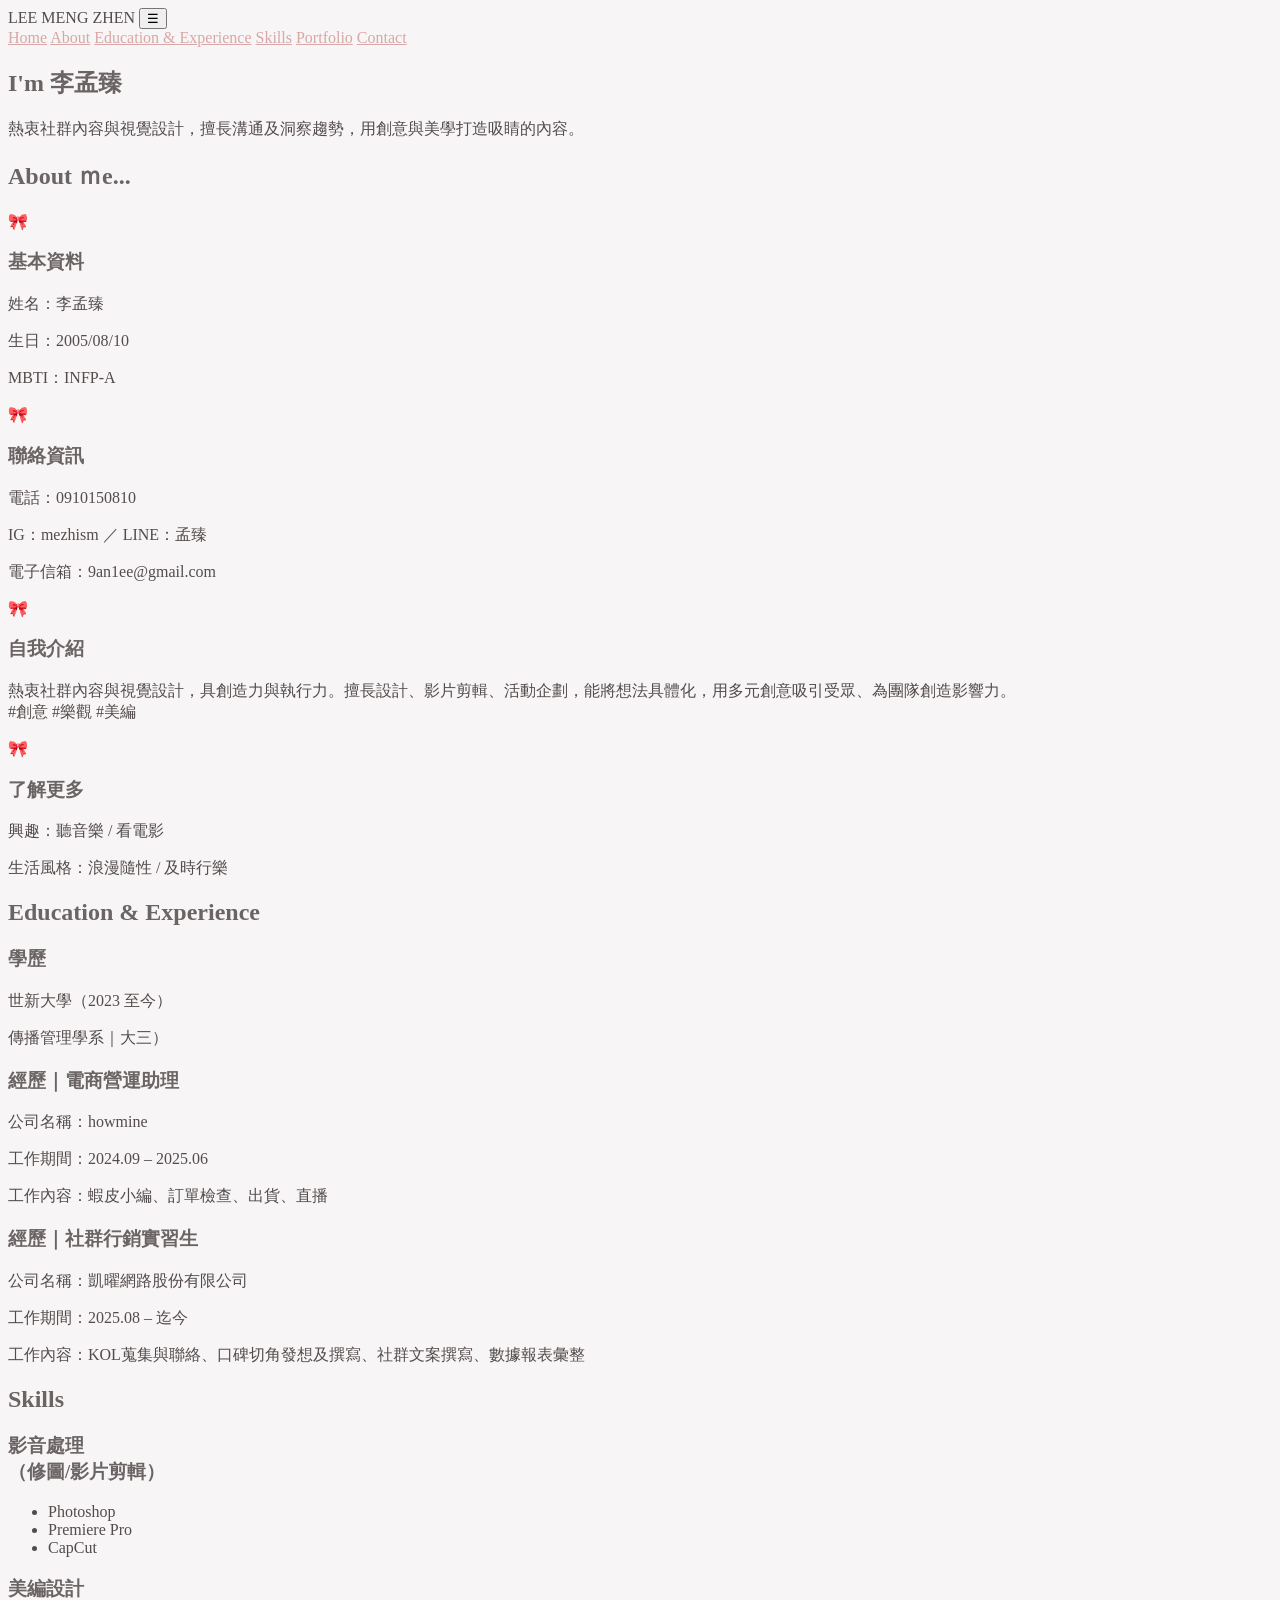
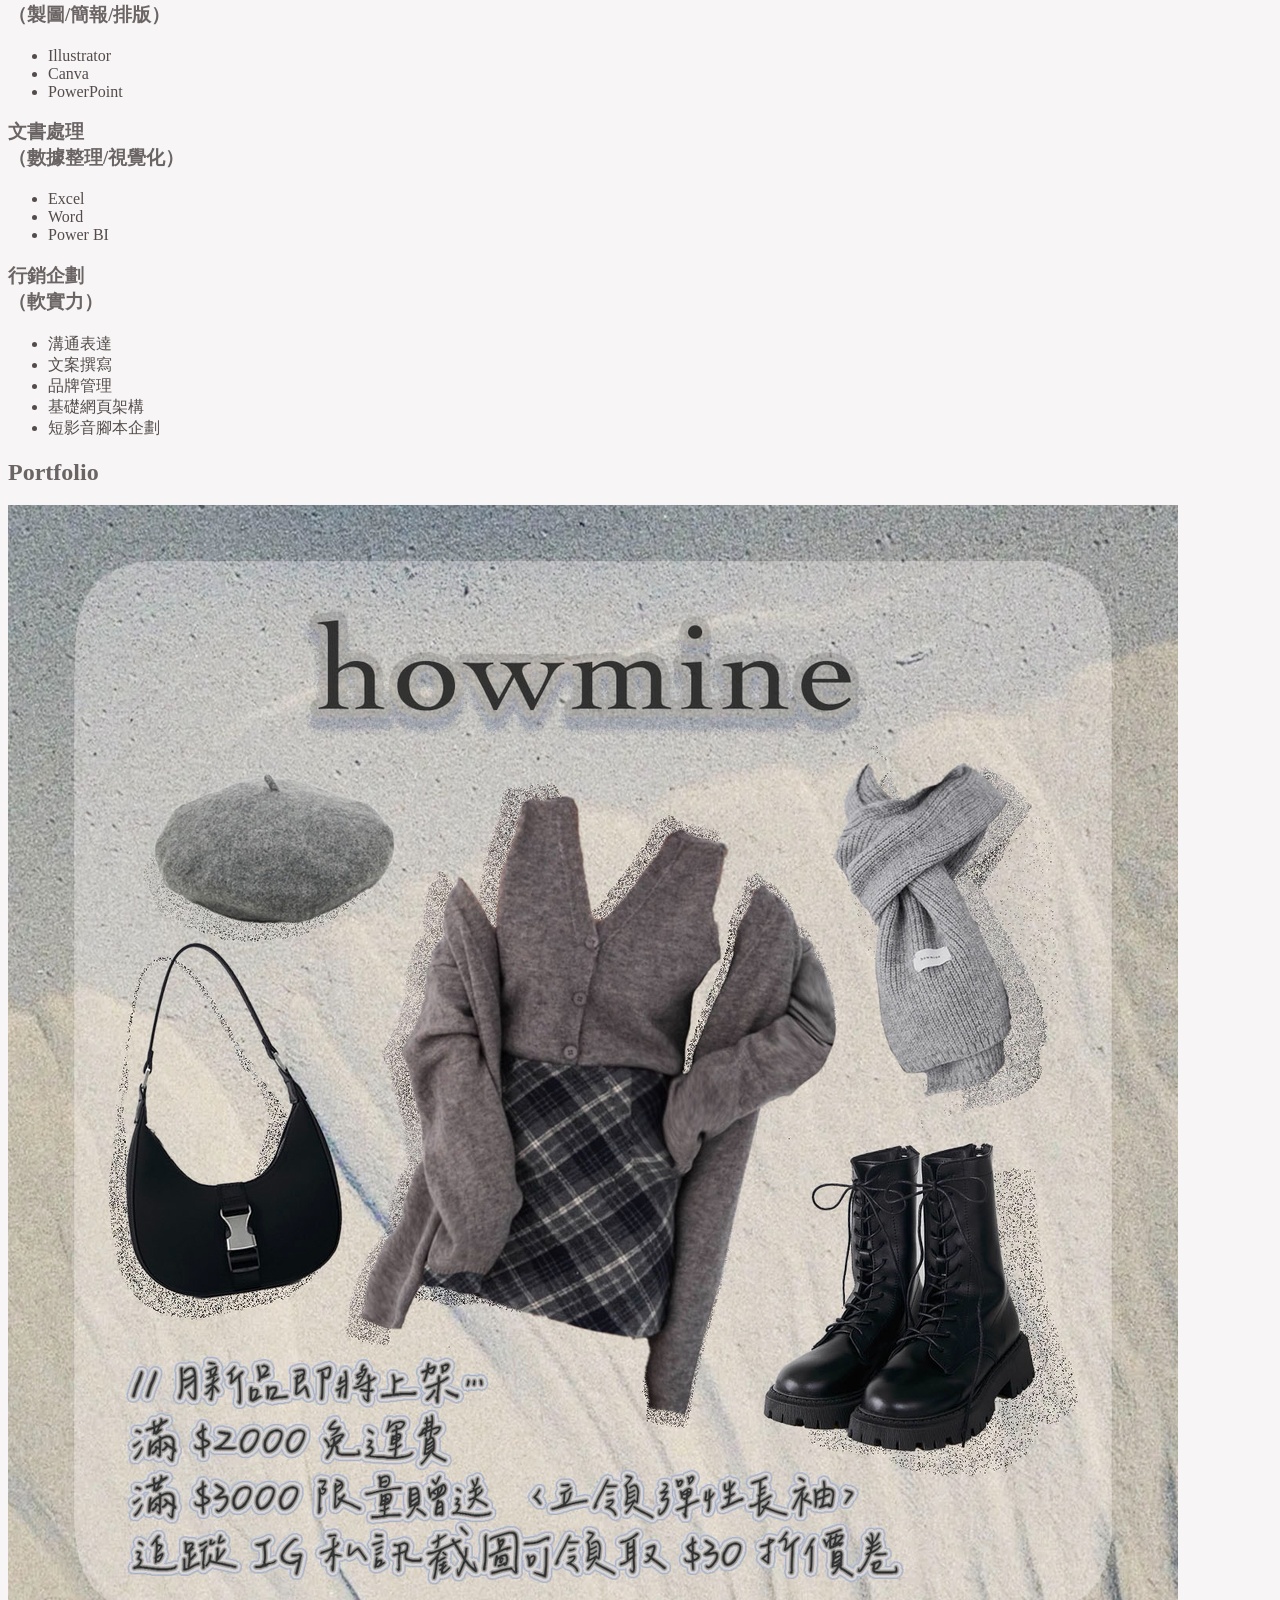
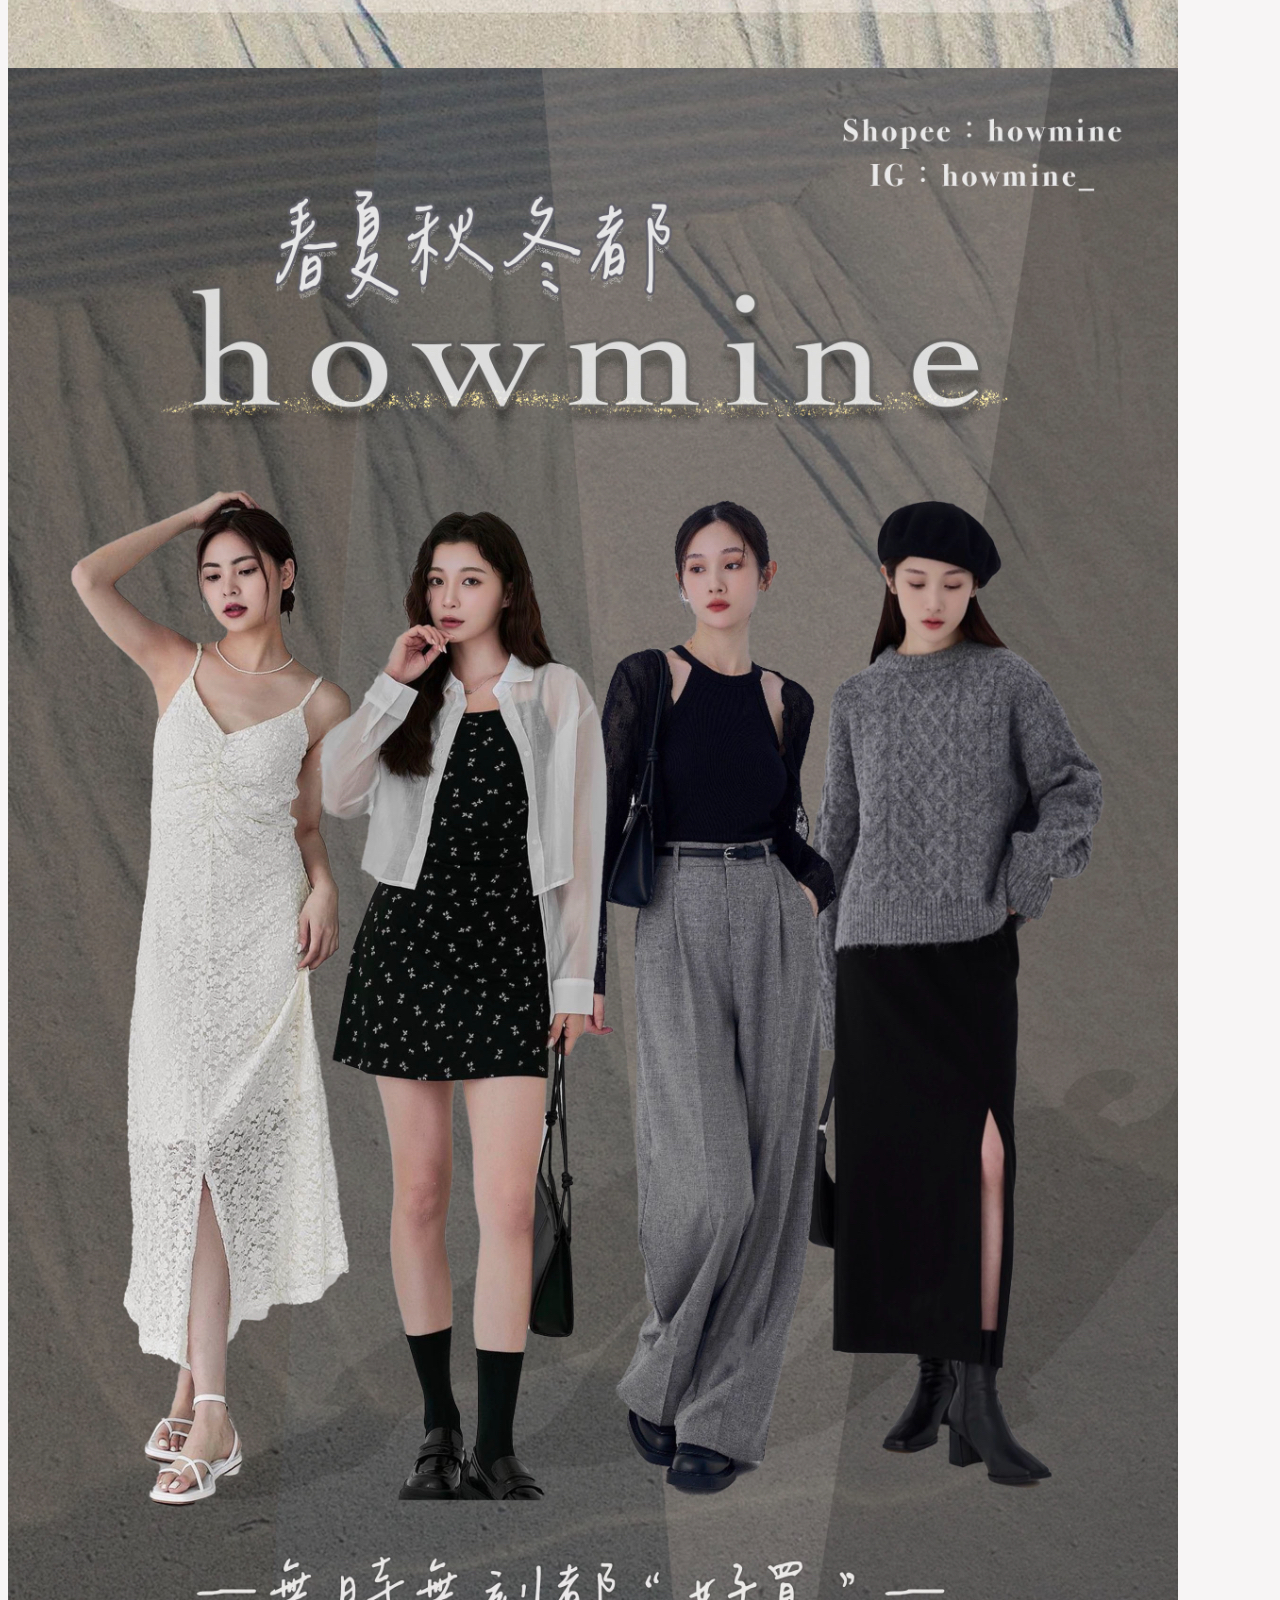
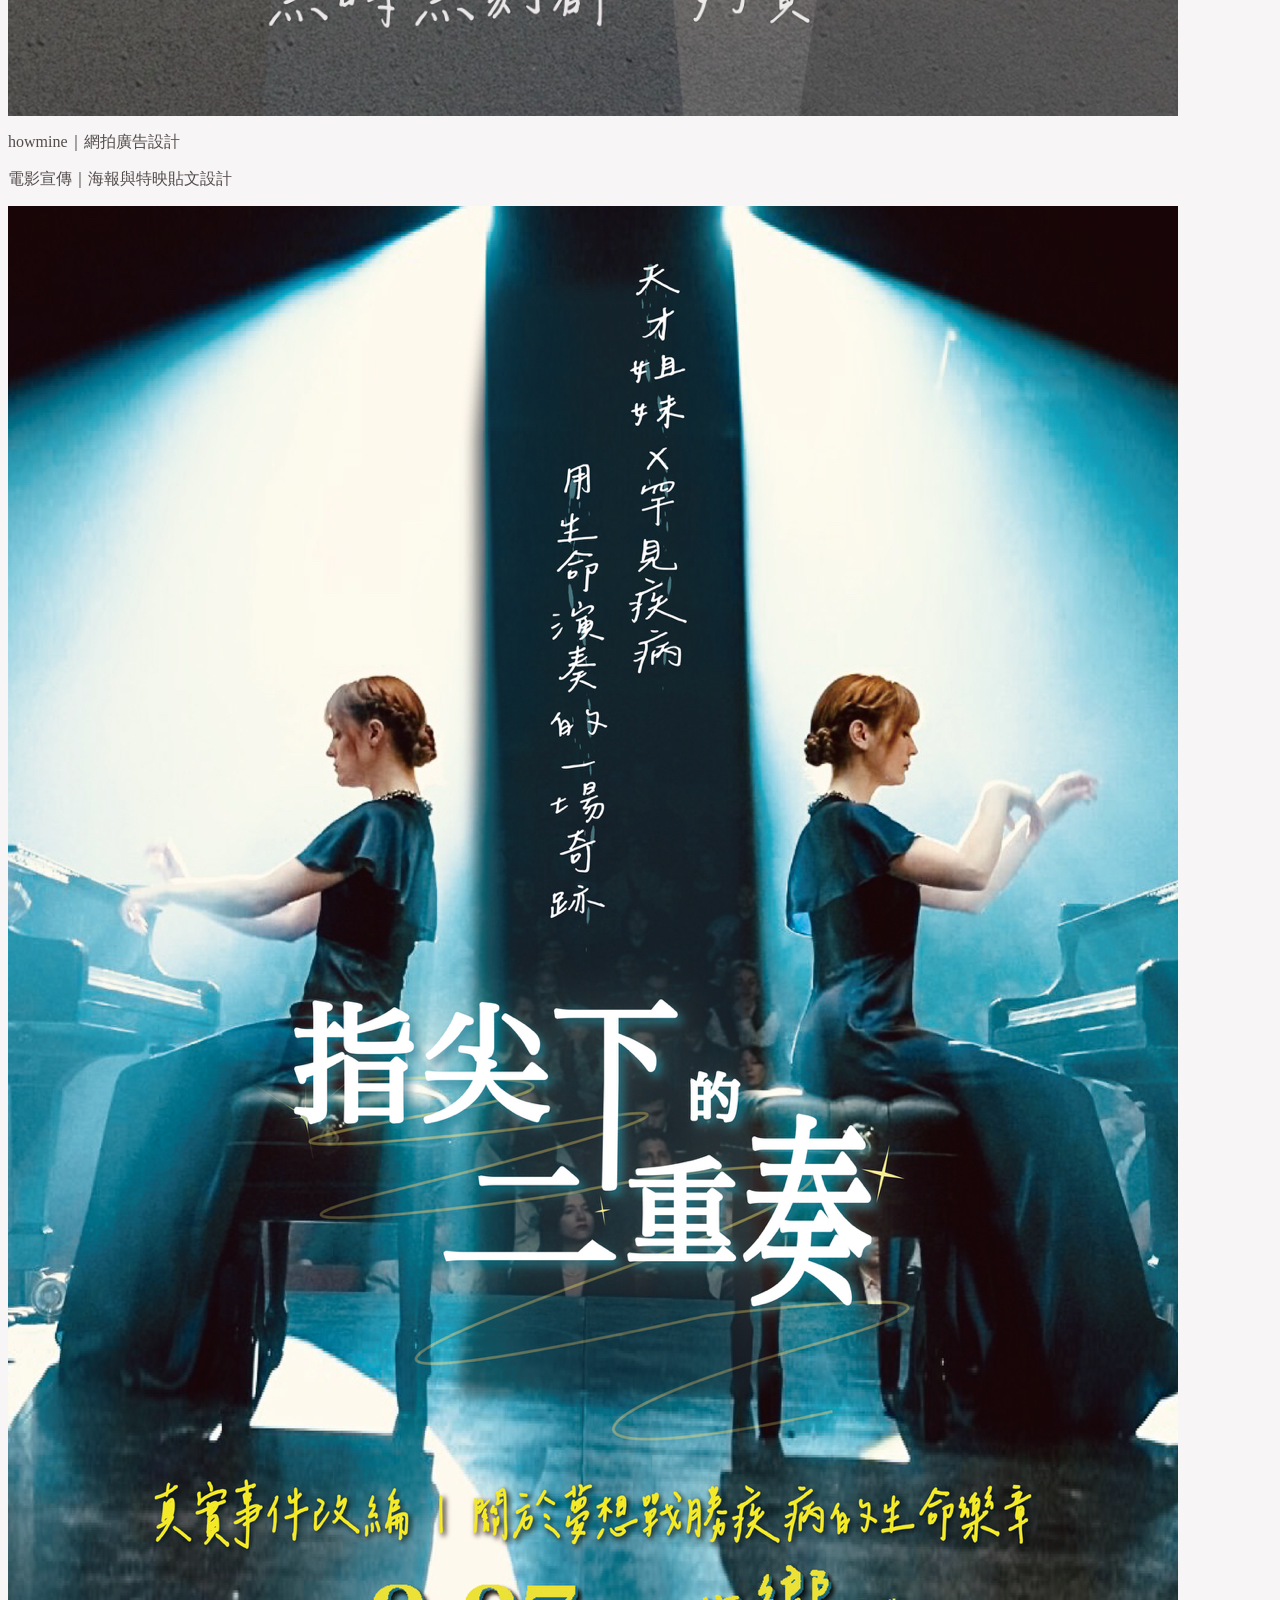
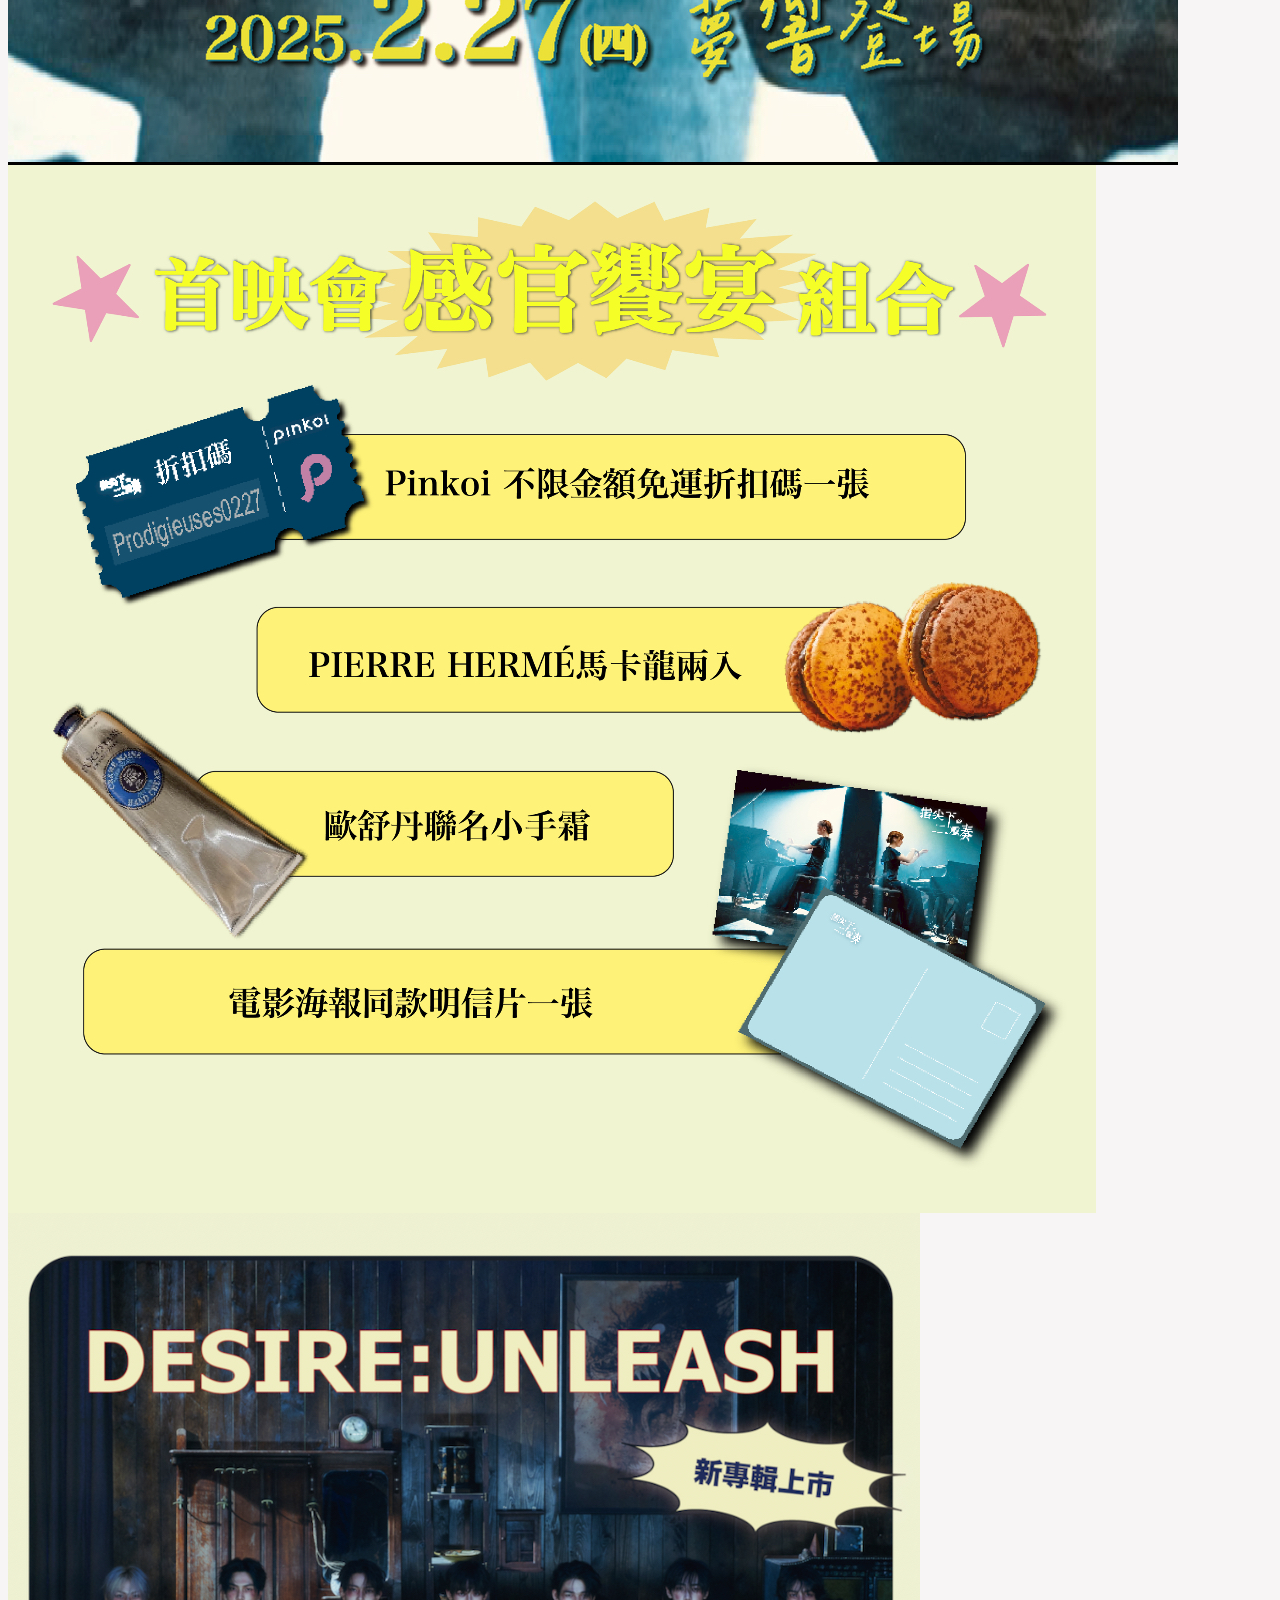
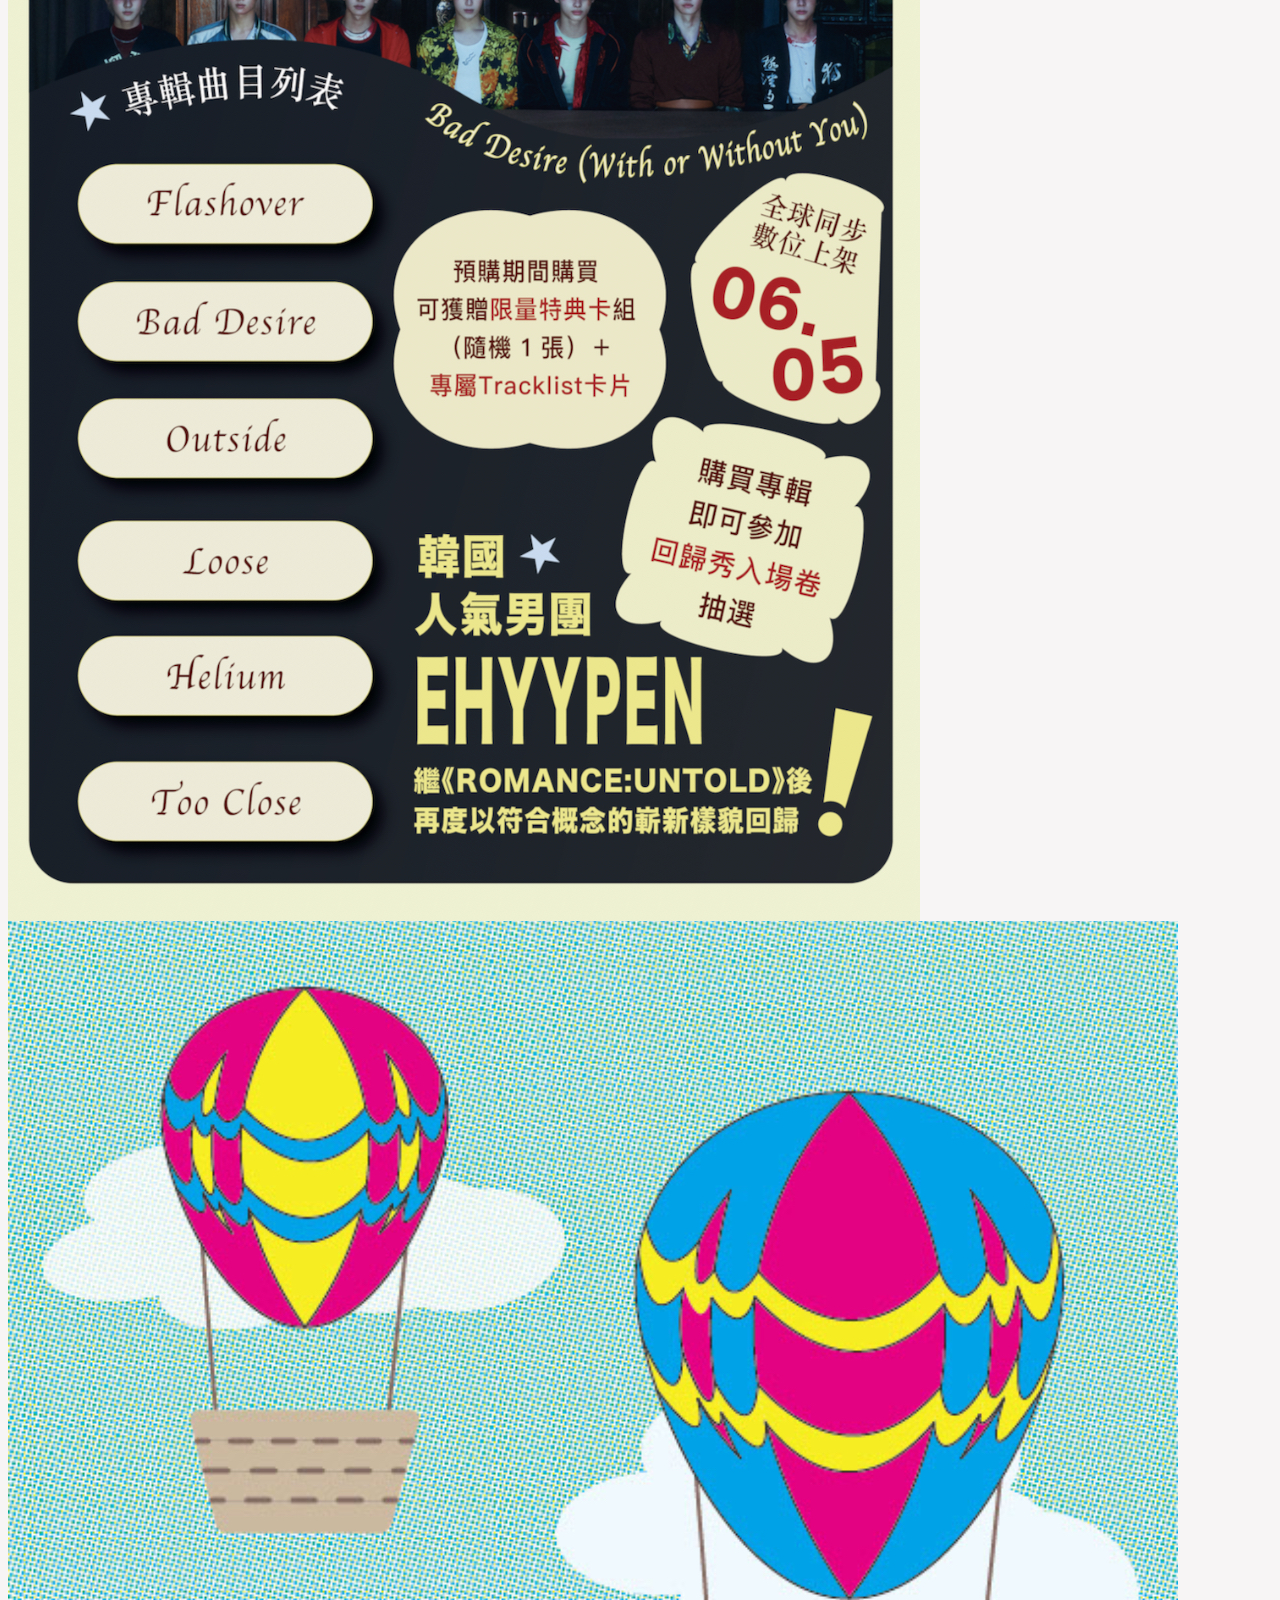
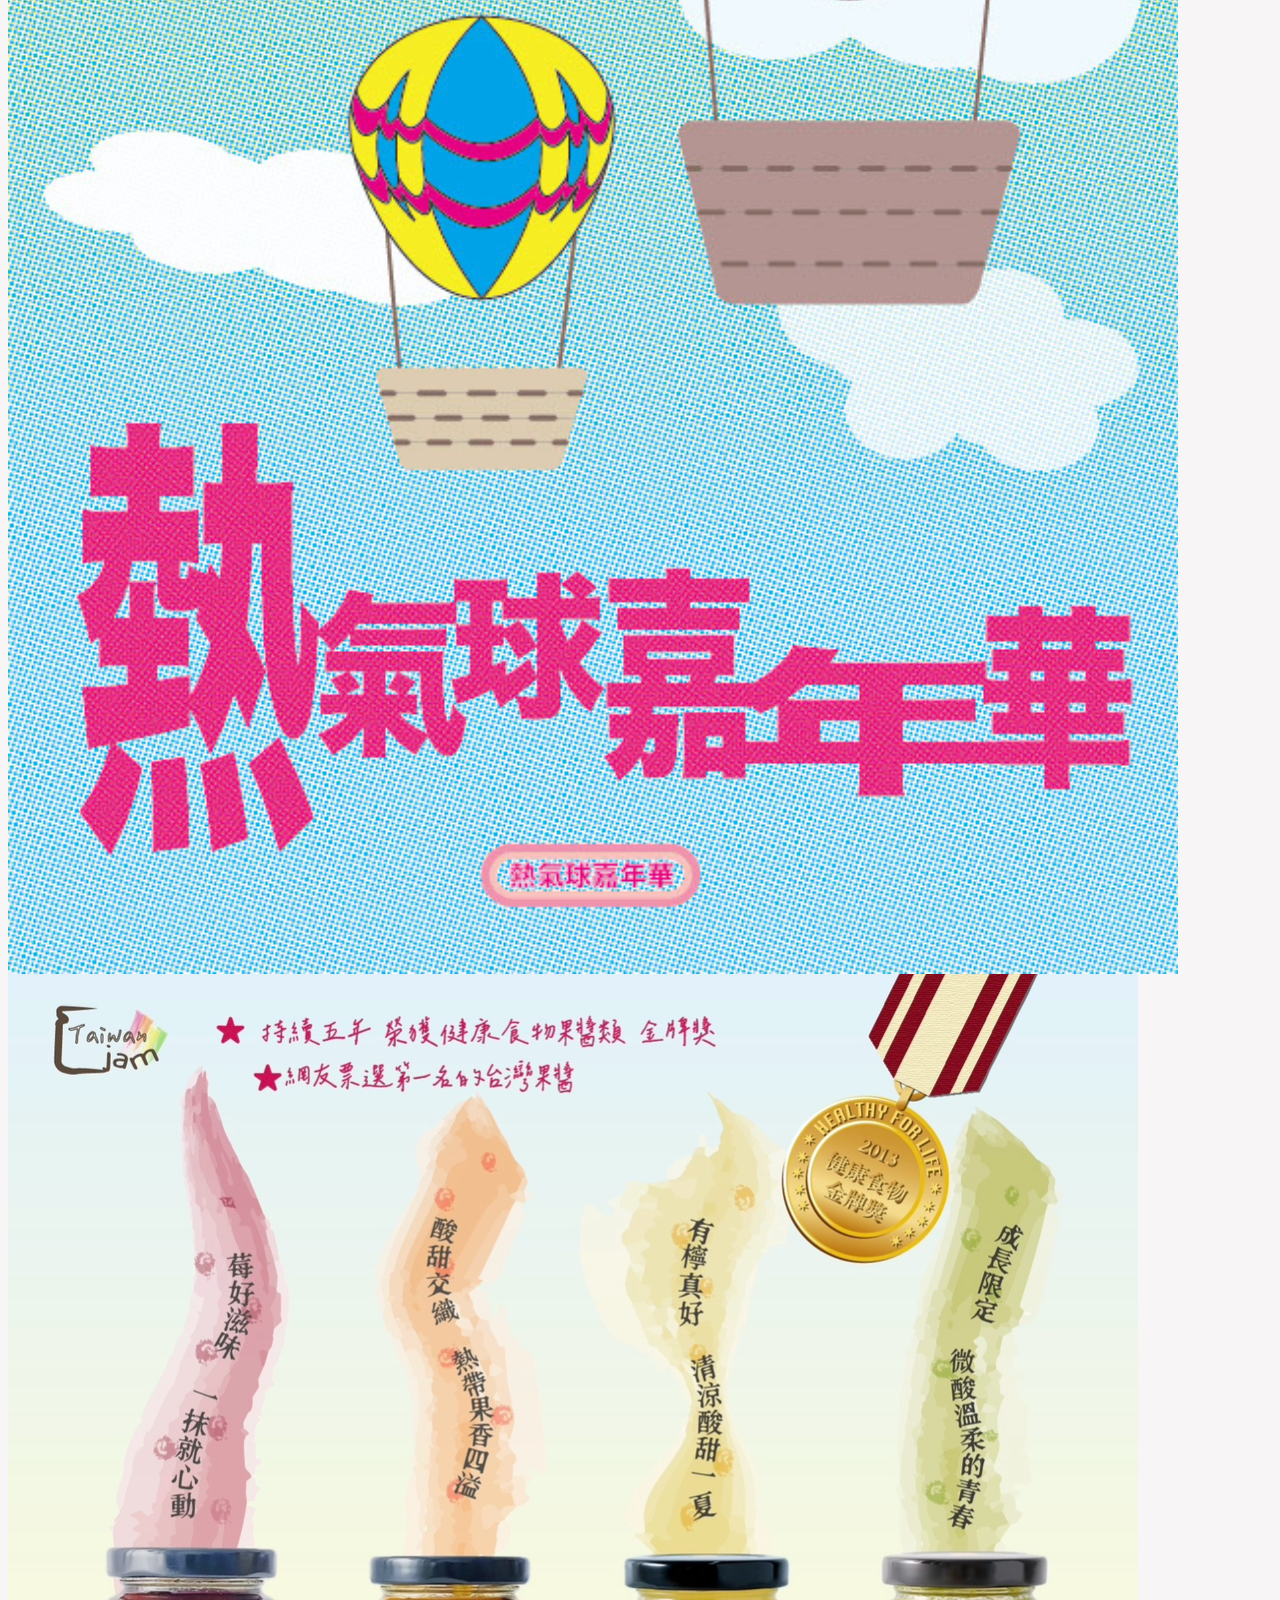
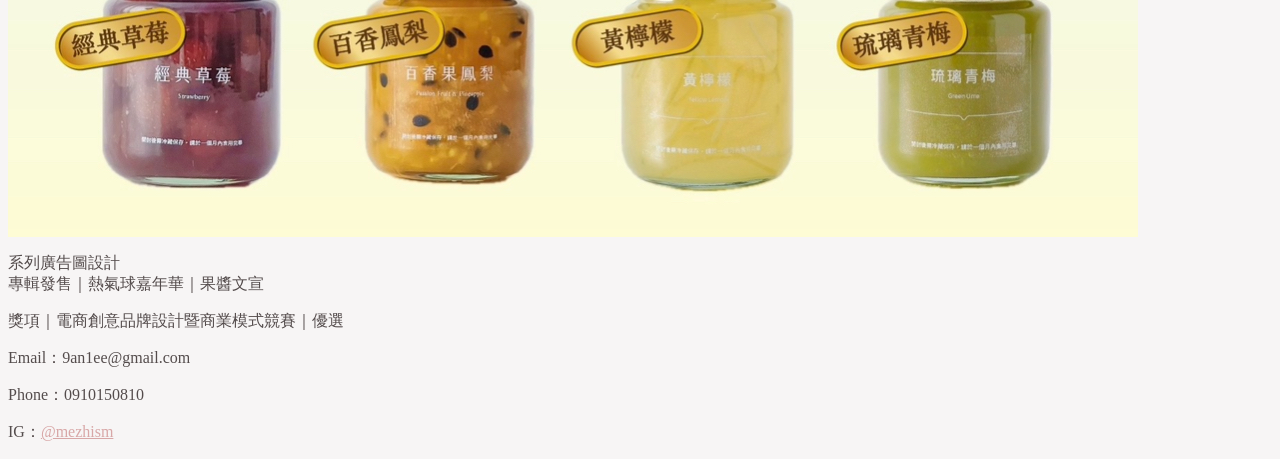
<file: mezhism.html>
<mezhism html>
<html lang="en">
<head>
    <meta charset="utf-8" />
    <meta name="viewport" content="width=device-width, initial-scale=1" />
    <title>mezhism</title>
    <link href="my.css" rel="stylesheet" />
</head>
<body>

<header>
    <nav class="navbar">
    <div class="navbar-left">
        <span>LEE MENG ZHEN</span>
        <button class="navbar-toggle" onclick="toggleMenu()">☰</button>
    </div>
    <div class="navbar-right" id="navbar-menu">
        <a href="#home">Home</a>
        <a href="#about">About</a>
        <a href="#education-experience">Education & Experience</a>
        <a href="#skills">Skills</a>
        <a href="#portfolio">Portfolio</a>
        <a href="#contact">Contact</a>
    </div>
</nav>

</header>

<!-- Home -->
<section id="home">
    <div class="home-left"></div> <!-- 左側圖片（手機版在上） -->
    <div class="home-right">
        <h1>I'm 李孟臻</h1>
        <p>熱衷社群內容與視覺設計，擅長溝通及洞察趨勢，用創意與美學打造吸睛的內容。</p>
    </div>
</section>


<section id="about">
    <!-- About Me 主標題 -->
<h2 class="about-main-title"><span>About ｍe...</span></h2>

    <!-- 四個區塊 -->
    <div class="about-block info-block">
        <div class="block-icon">🎀</div> <!-- 蝴蝶結 -->
        <h3 class="section-title">基本資料</h3>
        <p>姓名：李孟臻</p>
        <p>生日：2005/08/10</p>
        <p>MBTI：INFP-A</p>
    </div>

    <div class="about-block contact-block">
        <div class="block-icon">🎀</div>
        <h3 class="section-title">聯絡資訊</h3>
        <p>電話：0910150810</p>
        <p>IG：mezhism ／ LINE：孟臻</p>
        <p>電子信箱：9an1ee@gmail.com</p>
        
    </div>

    <div class="about-block bio-block">
        <div class="block-icon">🎀</div>
        <h3 class="section-title">自我介紹</h3>
        <p>熱衷社群內容與視覺設計，具創造力與執行力。擅長設計、影片剪輯、活動企劃，能將想法具體化，用多元創意吸引受眾、為團隊創造影響力。<br>#創意 #樂觀 #美編</p>
    </div>

    <div class="about-block more-block">
        <div class="block-icon">🎀</div>
        <h3 class="section-title">了解更多</h3>
        <p>興趣：聽音樂 / 看電影</p>
        <p>生活風格：浪漫隨性 / 及時行樂</p>
    </div>
</section>

<!-- education-experience -->
<section id="education-experience">
    <!-- 主標題 -->
    <h2 class="edu-exp-main-title">Education & Experience</h2>

    <!-- 左右容器 -->
    <div class="edu-exp-grid">
        <!-- 左側學歷 -->
        <div class="education-block">
            <h3 class="section-title">學歷</h3>
            <p>世新大學（2023 至今）</p>
            <p>傳播管理學系｜大三）</p>

        </div>

        <!-- 右側經歷 -->
        <div class="edu-exp-experience">
            <div class="experience-block">
                <h3 class="section-title">經歷｜電商營運助理</h3>
                <p class="subheading">公司名稱：howmine</p>
                <p>工作期間：2024.09 – 2025.06</p>
                <p>工作內容：蝦皮小編、訂單檢查、出貨、直播</p>
            </div>
            <div class="experience-block">
                <h3 class="section-title">經歷｜社群行銷實習生</h3>
                <p class="subheading">公司名稱：凱曜網路股份有限公司</p>
                <p>工作期間：2025.08 – 迄今</p>
                <p>工作內容：KOL蒐集與聯絡、口碑切角發想及撰寫、社群文案撰寫、數據報表彙整</p>
            </div>
        </div>
    </div>
</section>

<section id="skills">
    <h2 class="skills-main-title"><span>Skills</span></h2>

    <div class="skills-grid">
        <div class="skill-block">
            <h3>影音處理<br>（修圖/影片剪輯）</h3>
            <ul>
                <li>Photoshop</li>
                <li>Premiere Pro</li>
                <li>CapCut</li>
            </ul>
        </div>

        <div class="skill-block">
            <h3>美編設計<br>（製圖/簡報/排版）</h3>
            <ul>
                <li>Illustrator</li>
                <li>Canva</li>
                <li>PowerPoint</li>
            </ul>
        </div>

        <div class="skill-block">
            <h3>文書處理<br>（數據整理/視覺化）</h3>
            <ul>
                <li>Excel</li>
                <li>Word</li>
                <li>Power BI</li>
            </ul>
        </div>

        <div class="skill-block">
            <h3>行銷企劃<br>（軟實力）</h3>
            <ul>
                <li>溝通表達</li>
                <li>文案撰寫</li>
                <li>品牌管理</li>
                <li>基礎網頁架構</li>
                <li>短影音腳本企劃</li>
            </ul>
        </div>
    </div>
</section>

<!-- Portfolio -->
<section id="portfolio">
<h2 class="section-title"><span>Portfolio</span></h2>

    <div class="portfolio-container">

        <!-- ======== 第 1 組：howmine 廣告圖（2張） ======== -->
        <div class="portfolio-group">
            <div class="portfolio-row">
                <img src="my.img/1.1.jpg" alt="" class="portfolio-img">
                <img src="my.img/1.2.jpg" alt="" class="portfolio-img">
                <p class="portfolio-text">howmine｜網拍廣告設計</p>
            </div>
        </div>

        <!-- ======== 第 2 組：電影宣傳文宣（2張） ======== -->
<div class="portfolio-group">
    <div class="portfolio-row">
        <p class="portfolio-text">電影宣傳｜海報與特映貼文設計</p>
        <img src="my.img/2.1.jpg" alt="" class="portfolio-img">
        <img src="my.img/2.2.jpg" alt="" class="portfolio-img">
    </div>
</div>


        <!-- ======== 第 3 組：廣告圖（果醬 / 專輯 / 嘉年華 三張） ======== -->
        <div class="portfolio-group">
            <div class="portfolio-row">
                <img src="my.img/3.1.jpg" alt="" class="portfolio-img">
                <img src="my.img/3.2.jpg" alt="" class="portfolio-img">
                <img src="my.img/3.3.jpg" alt="" class="portfolio-img">
                <p class="portfolio-text">系列廣告圖設計<br>專輯發售｜熱氣球嘉年華｜果醬文宣</p>
            </div>
        </div>

    </div>

    <p class="award">獎項｜電商創意品牌設計暨商業模式競賽｜優選</p>
</section>

<!-- Contact -->
<footer id="contact">
    <p>Email：9an1ee@gmail.com</p>
    <p>Phone：0910150810</p>
    <p>IG：<a href="https://www.instagram.com/mezhism/" target="_blank">@mezhism</a></p>
</footer>

<script>
function toggleMenu() {
    const menu = document.getElementById('navbar-menu');
    menu.classList.toggle('show');
}
</script>

</body>
</html>
</file>
<file: my.css>
/* ---------- 灰粉主題 Dusty Pink Theme ---------- */

/* Bootstrap primary override */
:root {
  --bs-primary: #d8a7a7; /* 柔和灰粉 */
  --bs-dark: #544c4c;   /* 深霧灰（文字） */
}

/* ----- 全站基本 ----- */
body {
  background-color: #f7f5f5 !important; /* 霧面柔白 */
  color: #544c4c !important;
}

/* ----- 主色文字（h1/h2 等會吃到 text-primary） ----- */
.text-primary {
  color: #d8a7a7 !important;
}

/* ----- 主色背景（按鈕 / badge / bg-primary） ----- */
.bg-primary,
.btn-primary {
  background-color: #d8a7a7 !important;
  border-color: #d8a7a7 !important;
  color: #fff !important;
}

/* hover 顏色（深一點的灰粉）*/
.btn-primary:hover {
  background-color: #c48f8f !important;
  border-color: #c48f8f !important;
}

/* ----- 側邊欄 Nav ----- */
#sideNav {
  background-color: #eae5e5 !important; /* 灰粉霧色 */
  border-right: 1px solid rgba(84, 76, 76, 0.08) !important;
}

#sideNav .nav-link {
  color: #6b6464 !important; /* 霧灰 */
}
#sideNav .nav-link:hover,
#sideNav .nav-link.active {
  color: #d8a7a7 !important; /* 灰粉 */
}

/* ----- 章節標題 ----- */
.resume-section .resume-section-content h2 {
  color: #6b6464 !important;
  border-bottom: 3px solid #d8a7a7 !important;
  display: inline-block;
  padding-bottom: .25rem;
}

/* ----- 連結 color ----- */
a {
  color: #d8a7a7 !important;
}
a:hover {
  color: #c48f8f !important;
}

/* ----- 社群 icon ----- */
.social-icons a {
  background-color: transparent !important;
  color: #6b6464 !important;
  border: 1px solid rgba(84, 76, 76, 0.15) !important;
}
.social-icons a:hover {
  background-color: #d8a7a7 !important;
  color: #fff !important;
  border-color: #d8a7a7 !important;
}

/* ----- 其他文字細節（較有質感） ----- */
.resume-section,
.resume-section .resume-section-content {
  color: #544c4c !important;
}

h1, h2, h3, h4, h5 {
  color: #6b6464 !important;
}

/* Portfolio 區塊圖片高度統一但不裁切 */
#portfolio .img-fluid {
    height: 200px;        /* 統一高度 */
    width: auto;          /* 寬度自動，保持比例 */
    object-fit: contain;  /* 保留完整圖片，不裁切 */
    border-radius: 8px;   /* 圓角 */
    display: block;       /* 避免 inline 間距 */
    margin: 0 auto 15px auto; /* 垂直下方間距+水平置中 */
    background-color: #f5f3f0; /* 可選，填補空白區域背景 */
}
#portfolio .img-fluid:hover {
    transform: scale(1.05);    /* 微放大 */
    filter: brightness(1.1);   /* 提亮 */
}
</file>
